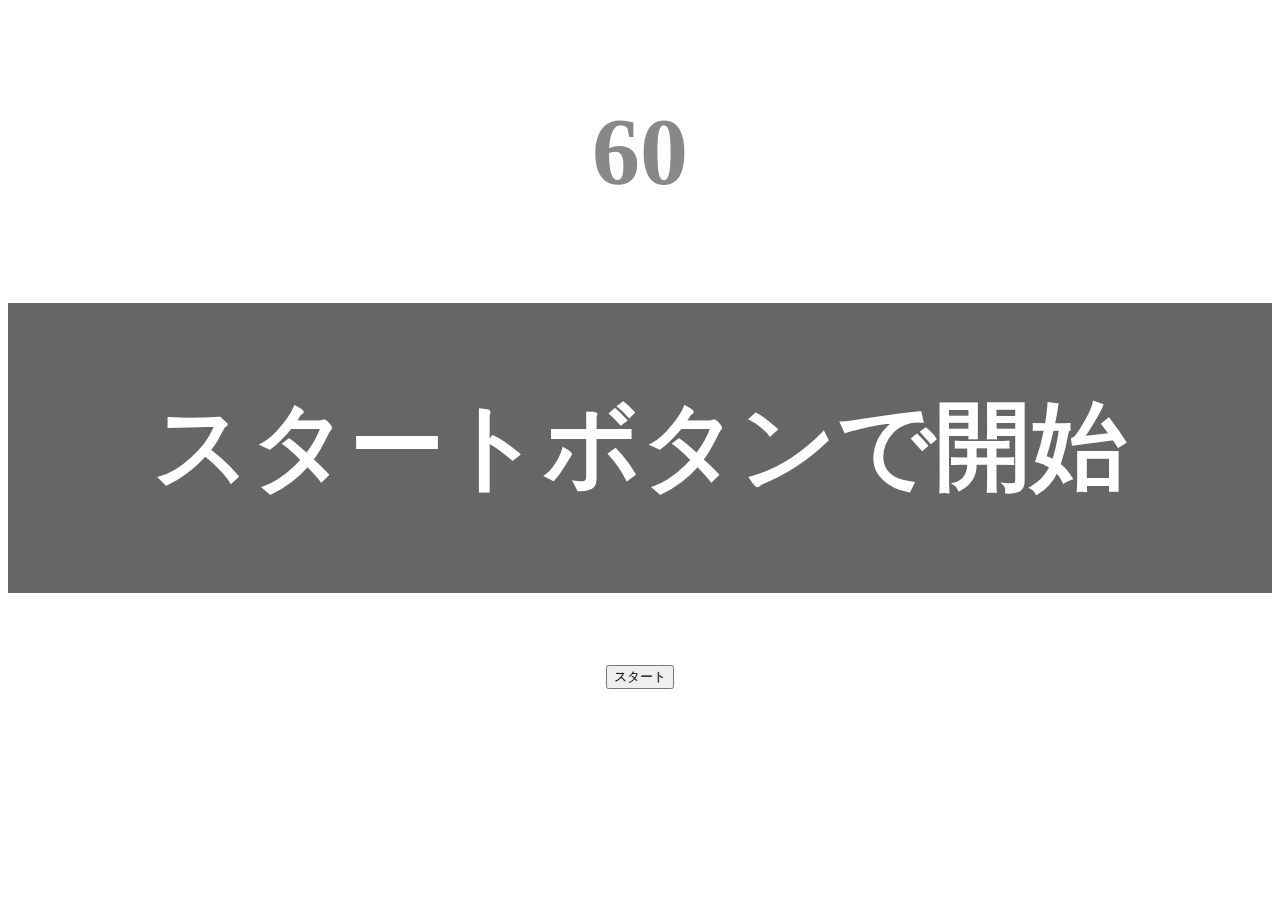
<file: kadai_tutorial_output/index.html>
<!DOCTYPE html>
<html lang="ja">
<head>
 <title>タイピングゲーム</title>
 <meta charset="UTF-8">
 <meta name="description" content="【JavaScript応用編】簡易的なタイピングゲームです。">
 <meta name="viewport" content="width=device-width, initial-scale=1.0">
 <link rel ="stylesheet" href ="style.css">
</head>
<body>
  <p id="count" class="count">60</p>
  <div id="wrap" class="wrap">
    <span id="typed" class="typed"></span><span id="untyped" class="untyped"></span>
  </div>
  <button id="start">スタート</button>
  <script type="text/javascript" src="main.js"></script>
</body>
</html>
</file>
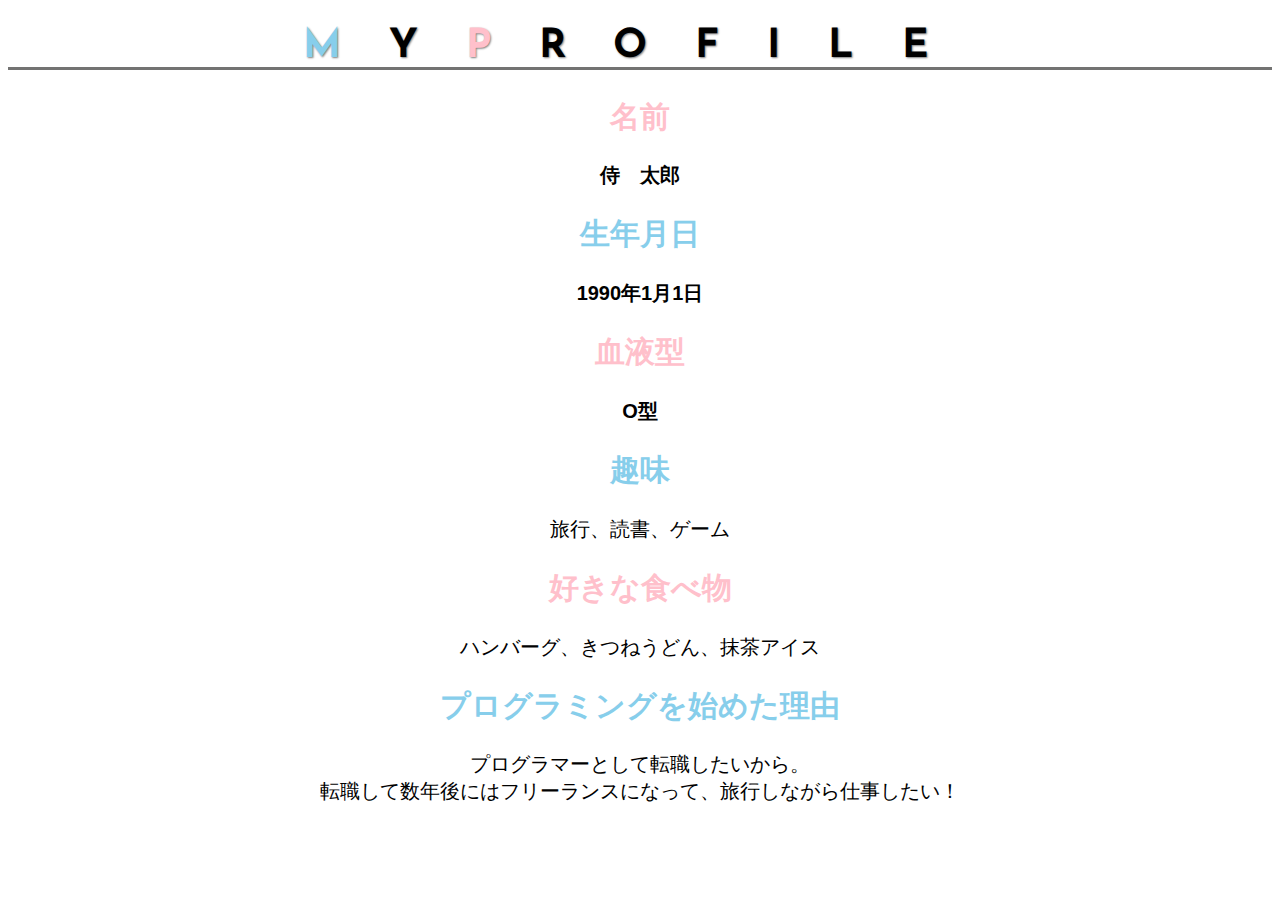
<file: kadai_015/kadai_015.html>
<!DOCTYPE html>
<html>
<head>
  <title>15章課題</title>
  <meta charset="UTF-8">
  <meta name="description" content="このページは15章の課題です。">
  <link rel="stylesheet" href="style.css">
  <link rel="preconnect" href="https://fonts.googleapis.com">
  <link rel="preconnect" href="https://fonts.gstatic.com" crossorigin>
  <link href="https://fonts.googleapis.com/css2?family=Josefin+Sans&display=swap" rel="stylesheet">
</head>
<body>
  <h1><span class="blue">M</span>Y<span class="pink">P</span>ROFILE</h1>
  <div id="basic">
    <h2 class="pink">名前</h2>
    <p>侍　太郎</p>
    <h2 class="blue">生年月日</h2>
    <p>1990年1月1日</p>
    <h2 class="pink">血液型</h2>
    <p>O型</p>
  </div>
  <h2 class="blue">趣味</h2>
  <p>旅行、読書、ゲーム</p>
  <h2 class="pink">好きな食べ物</h2>
  <p>ハンバーグ、きつねうどん、抹茶アイス</p>
  <h2 class="blue">プログラミングを始めた理由</h2>
  <p>プログラマーとして転職したいから。<br>転職して数年後にはフリーランスになって、旅行しながら仕事したい！</p>
</body>
</html>
</file>
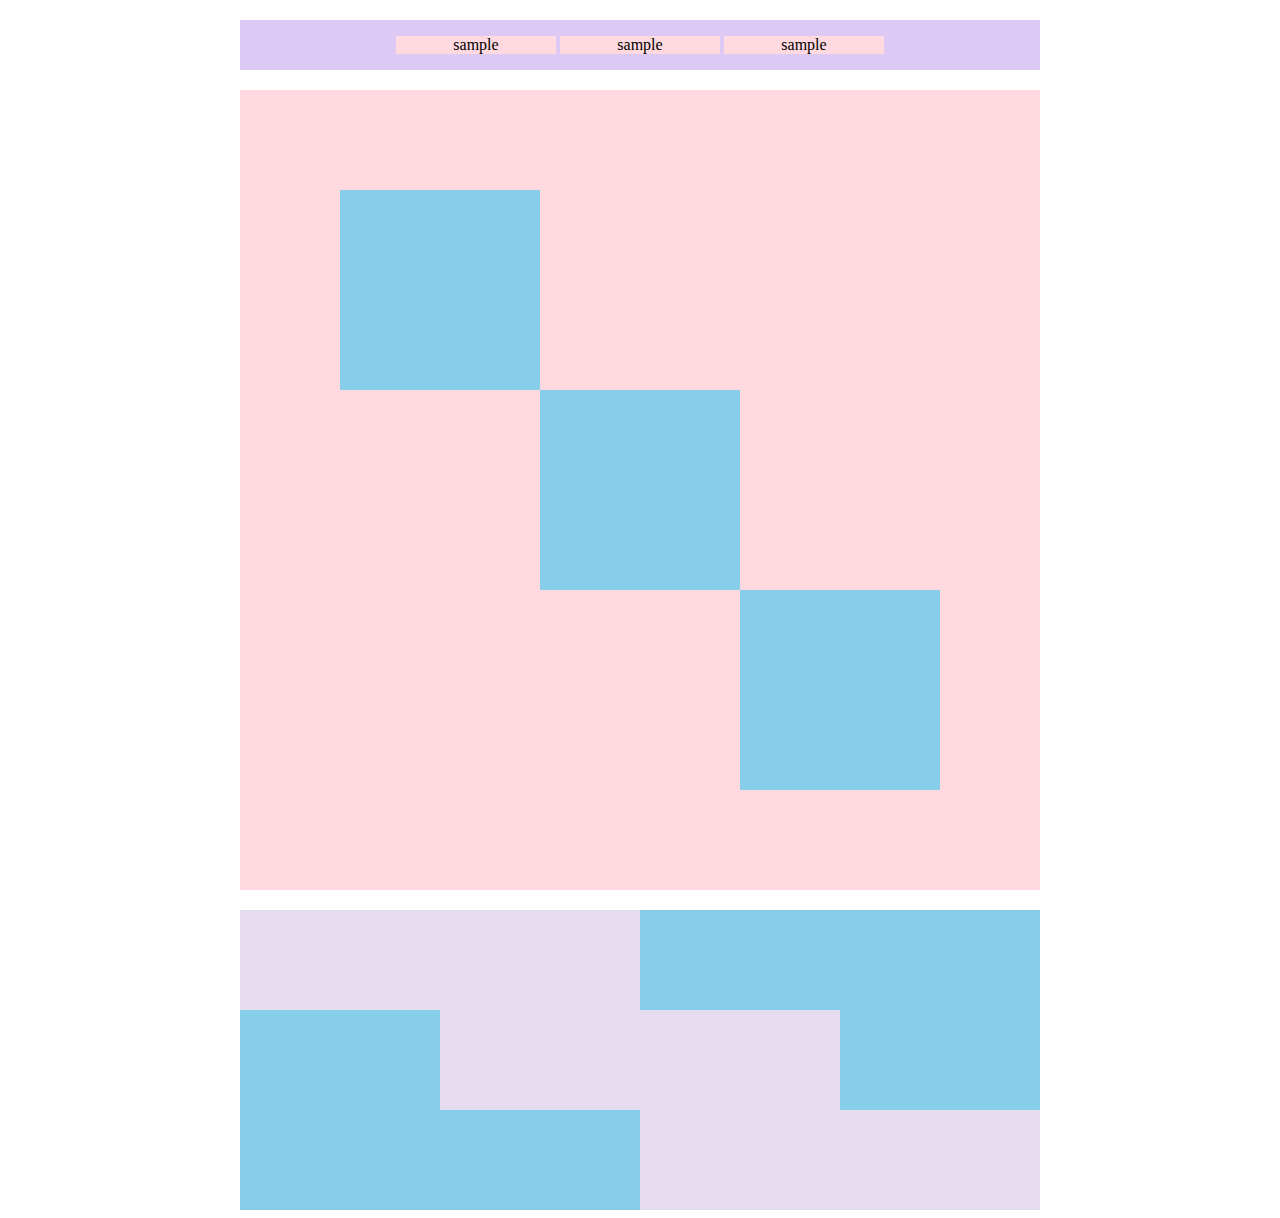
<file: kadai_018/kadai_018.html>
<!DOCTYPE html>
<html>
<head>
  <meta charset="UTF-8">
  <link rel="stylesheet" href="style.css">
  <meta name="description" content="このページは18章の課題です。">
  <title>18章課題</title>
</head>
<body>
  <div id="top">
    <p class="top-child">sample</p>
    <p class="top-child">sample</p>
    <p class="top-child">sample</p>
  </div>
  <div id="middle">
    <div id="middle-child01"></div>
    <div id="middle-child02"></div>
    <div id="middle-child03"></div>
  </div>
  <div id="bottom">
    <div id="bottom-child01"></div>
    <div id="bottom-child02"></div>
    <div id="bottom-child03"></div>
  </div>
</body>
</html>
</file>
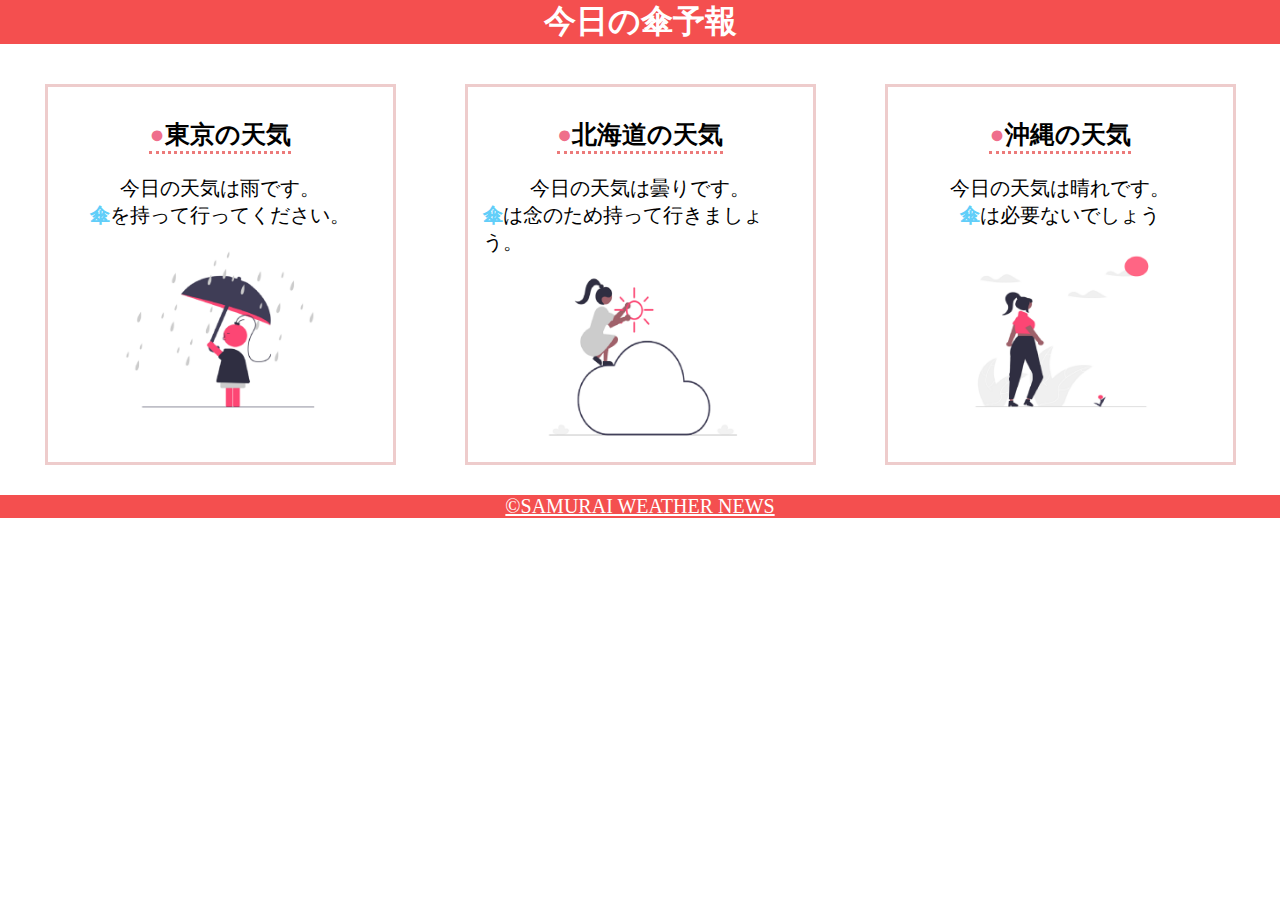
<file: kadai_022/kadai_022.html>
<!DOCTYPE html>
<html>
    <head>
        <meta charset="UTF-8">
        <meta name="viewport" content="width=device-width, initial-scale=1.0">
        <link rel="stylesheet" href="style.css">
        <meta name="description" content="このページは22章の課題です。">
        <title>22章課題</title>
    </head>
    <body>
       
        <header>
            <h1>今日の傘予報</h1>
        </header>  
 
        <main>

            <div id="parent">
                <div class="contents">
                    <h2>東京の天気</h2>
                    <p>今日の天気は雨です。</p>
                    <p>傘を持って行ってください。</p>
                    <img src="images/rainy.png" alt="雨">
                </div>
 
                <div class="contents">
                    <h2>北海道の天気</h2>
                    <p>今日の天気は曇りです。</p>
                    <p>傘は念のため持って行きましょう。</p>
                    <img src="images/cloudy.png" alt="曇り">
                </div>
 
                <div class="contents">
                    <h2>沖縄の天気</h2>
                    <p>今日の天気は晴れです。</p>
                    <p>傘は必要ないでしょう</p>
                    <img src="images/sunny.png" alt="晴れ">
                </div>

            </div>    
 
        </main>
 
        <footer>
            <a href="https://www.sejuku.net/corp/">&copy;SAMURAI WEATHER NEWS</a>
         </footer>
 
    </body>
</html>
</file>
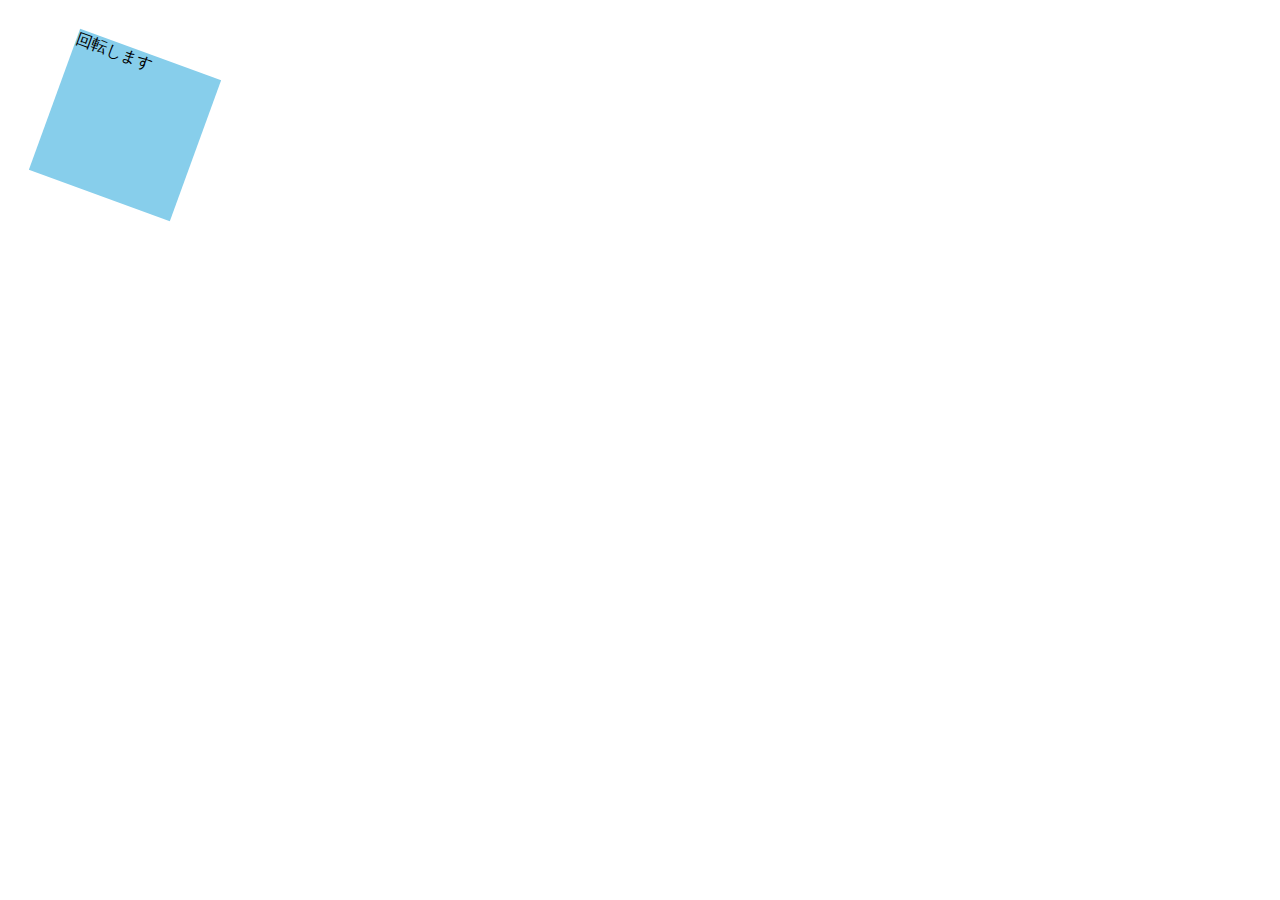
<file: kadai_md_css/mdn.html>
<!DOCTYPE html>
<html>

<head>
    <style>
        div {
            position: absolute;
            left: 50px;
            top: 50px;
            width: 150px;
            height: 150px;
            background-color: skyblue;
            transform: rotateZ(20deg);
        }
    </style>
</head>

<body>
    <div>
        回転します
    </div>

</body>

</html>
</file>
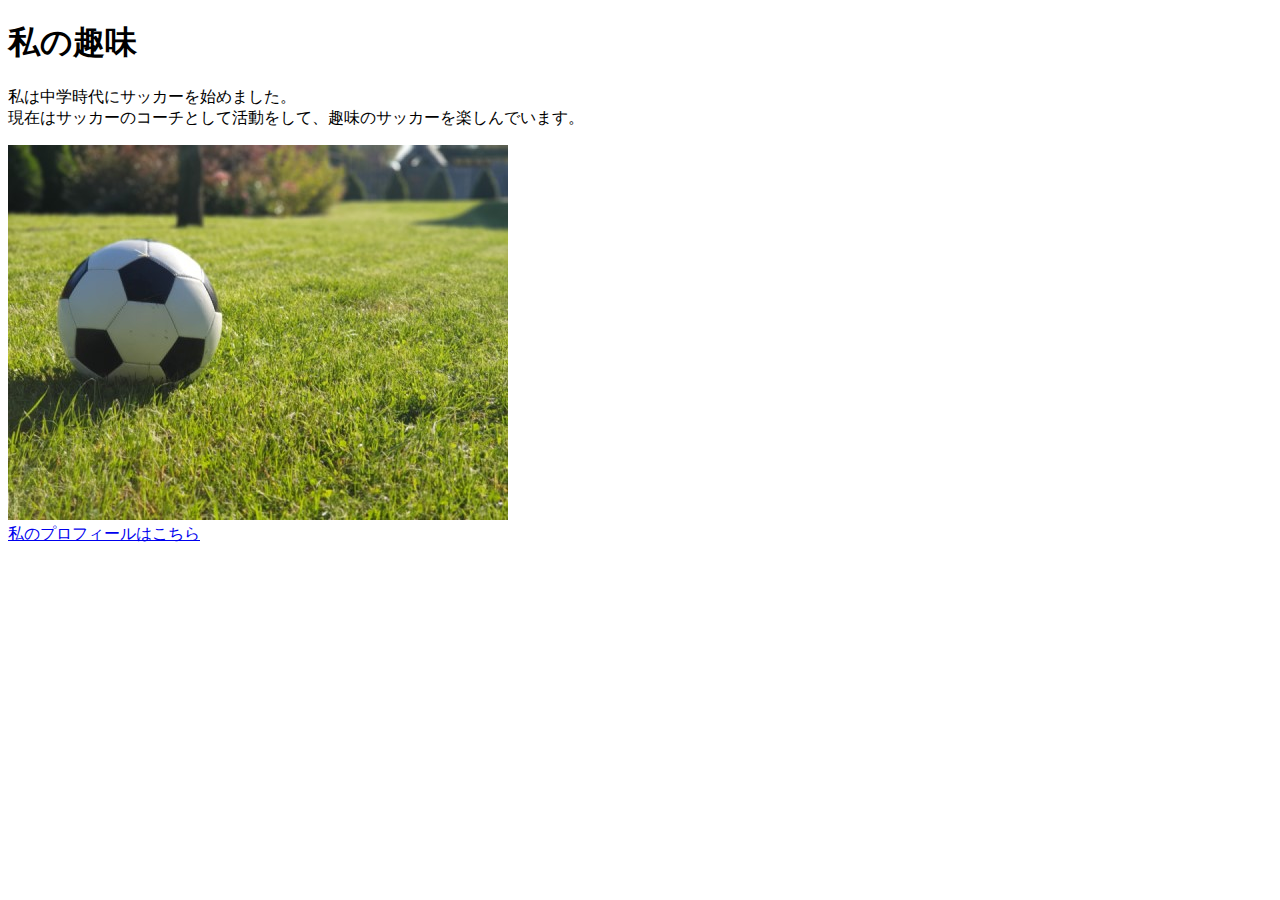
<file: kadai_005/html/kadai_005.html>
<!DOCTYPE html>
<html>
  <head>
    <title>5章課題</title>
    <meta name="description" content="このページは5章の課題です。">
    <meta charset="UTF-8">
  </head>
  <body>
    <h1>私の趣味</h1>
    <p>私は中学時代にサッカーを始めました。<br>
    現在はサッカーのコーチとして活動をして、趣味のサッカーを楽しんでいます。
  　</p>
  <img src="../images/sample.jpg" alt="サッカーボール"><br>
  <a href="https://x.com/samuraijuku">私のプロフィールはこちら</a>

  </body>
</html>
</file>
<file: kadai_tutorial_output/style.css>
body{
  font-size:6em;
  text-align: center;
}
.count{
  font-weight: bold;
  color:#888;
}
.wrap{
  margin-top: 20px;
  padding: 80px 40px;
  background-color: #666;
  font-weight: bold;
  color: white;
}
.typed{
  color: lightgreen;
}
.mistyped{
  background-color: red;
}
</file>
<file: kadai_015/style.css>
body{
  font-family:"Arial", "Meiryo", sans-serif ;
  text-align: center;
}
html{
  font-size: 20px;
}
.blue{
  color:skyblue;
}
.pink{
  color:rgb(255, 192, 203);
}
h1{
  font-family: 'Josefin Sans', sans-serif;
  font-size: 2rem;
  letter-spacing:1.2em;
  text-shadow: 1px 1px 2px gray;
  border-bottom:solid 3px rgb(115, 115, 114);
}

#basic > p{
  font-weight: bold;
}
</file>
<file: kadai_018/style.css>
/* 一番上の図形へのスタイル適用 */
#top {
  width: 800px;
  background-color: #dcc9f4;
  margin:20px auto;
  text-align: center;
}
.top-child{
  width: 20%;
  background-color:#ffd9df ;
  display: inline-block;
}
/* 真ん中の図形へのスタイル適用 */
#middle{
  width:800px;
  height:800px;
  margin:20px auto;
  background-color: #ffd9df ;
  position: relative;
  /* relativeを指定する理由 */
}
#middle-child01,#middle-child02,#middle-child03{
  width: 200px;
  height: 200px;
  background-color:#87ceeb ;
}
#middle-child01{
  position: absolute;
  top:100px;
  left:100px;
}
#middle-child02{
  position: absolute;
  top:300px;
  left:300px;
}
#middle-child03{
  position: absolute;
  top:500px;
  left:500px;
}
/*  一番下の図形へのスタイル適用 */
#bottom{
  width: 800px;
  height: 300px;
  margin:0 auto;
  background-color:#87ceeb ;
}
#bottom-child01,#bottom-child02,#bottom-child03{
  width: 400px;
  height: 100px;
  background-color:#e5dcf0 ;
}
#bottom-child02{
  position: relative;
  left: 200px;
}
#bottom-child03{
  position: relative;
  left: 400px;
}
</file>
<file: kadai_022/style.css>
h1,p,body{
    margin:0;
}
p,a{
    font-size: 20px;
}
header{
    margin-bottom: 20px;
    background-color: rgb(244, 79, 79);
    text-align: center;
}
h1{
    color:rgb(255, 255, 255);
}
main{
    margin:10px;
}
#parent{
    display: flex;
    justify-content:space-around;
}
.contents{
    border: 3px solid rgb(238, 204, 204) ;
    flex-basis:25%;
    padding:10px 15px;
    margin:20px 0;
    display:flex;
    flex-direction: column;
    align-items: center;
}
h2{
    font-size: 25px;
    border-bottom: 3px dotted rgb(236, 122, 122);
}
h2::before{
    content:"●" ;
    color:rgb(239, 111, 139) ;
}
.contents :nth-of-type(2)::first-letter{
    font-weight: bold;
    color:rgb(97, 206, 249) ;
}
.contents img{
    margin: 10px 0;
    width: 70%;
}
footer{
    background-color:rgb(244, 79, 79) ;
    text-align: center;
}
footer a{
    color:rgb(255, 255, 255);
}
footer a:visited{
    color:rgb(193, 234, 251) ;
}
footer a:hover{
    color:rgb(245, 178, 168);
}
@media screen and (max-width: 768px) {
    h2{
        font-size: 30px;
    }
    p{
        font-size: 25px;
    }
    #parent{
        flex-direction: column;
    }
}
</file>
